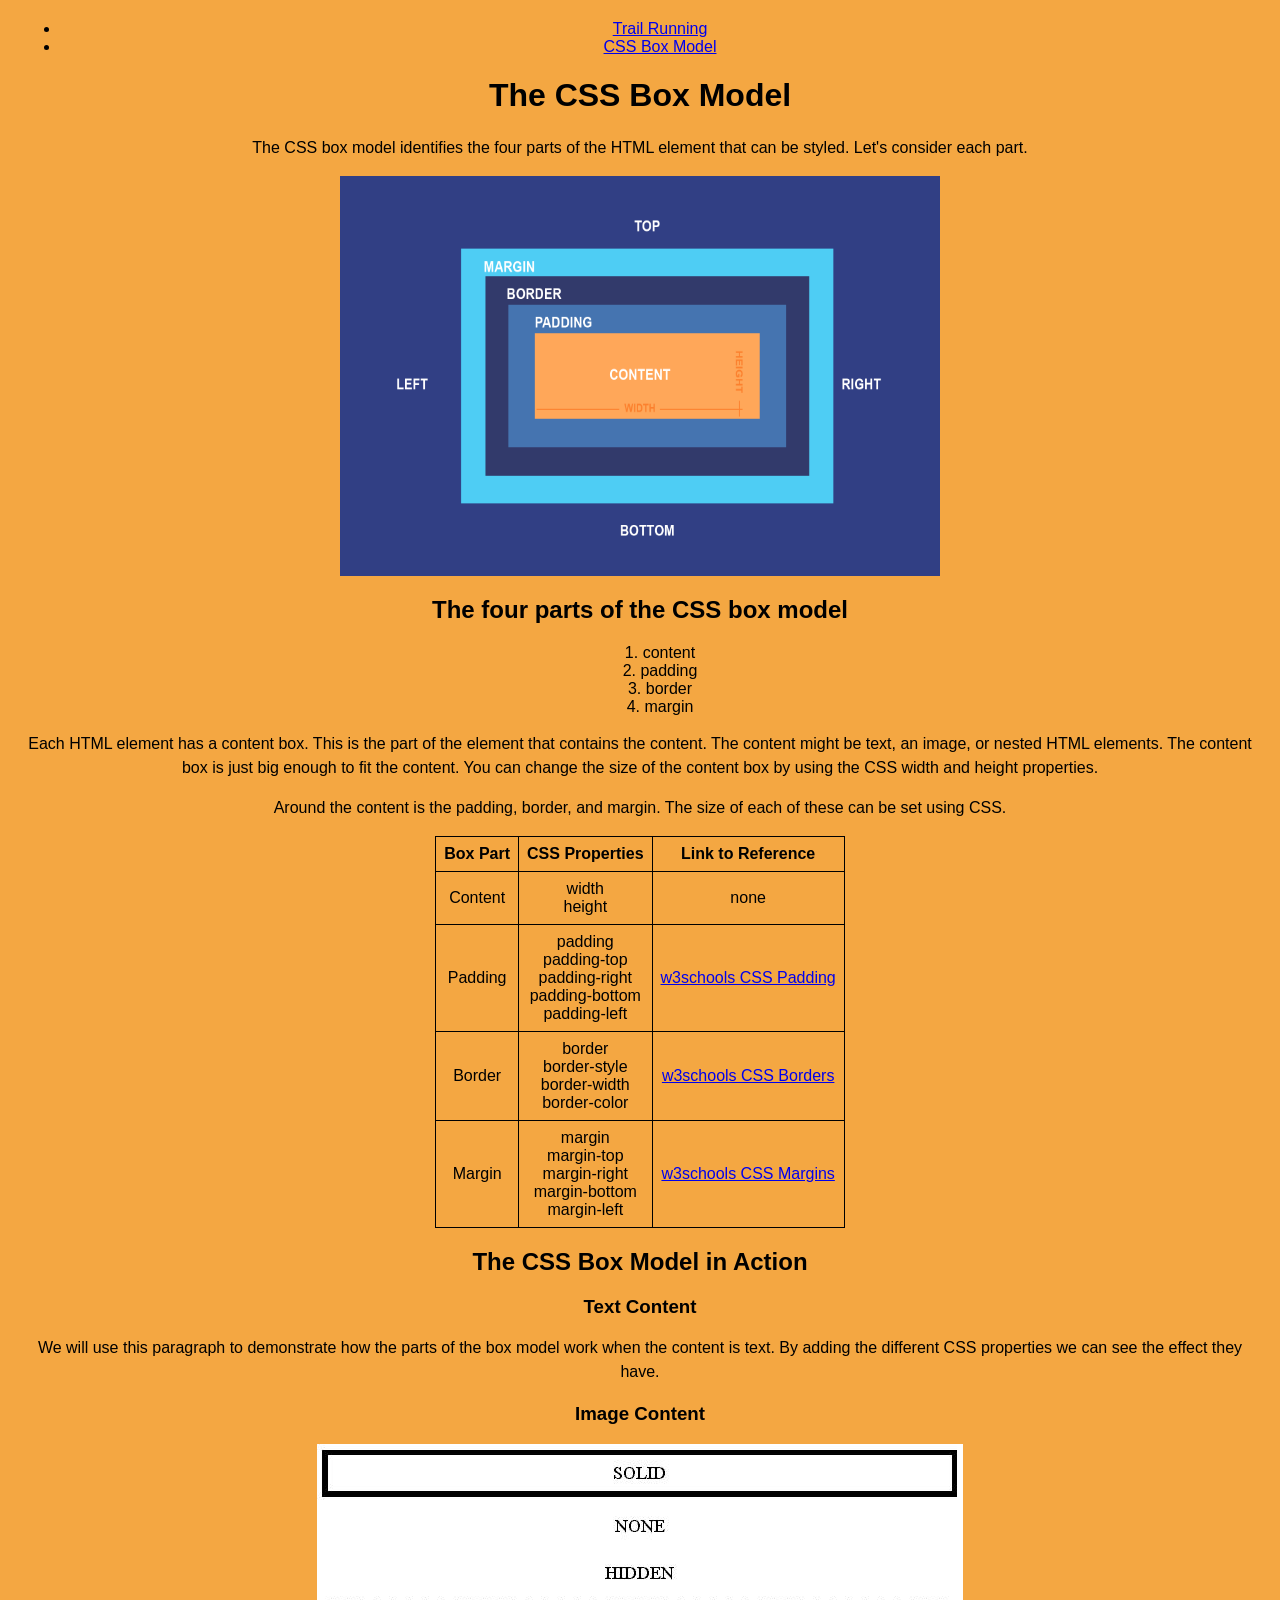
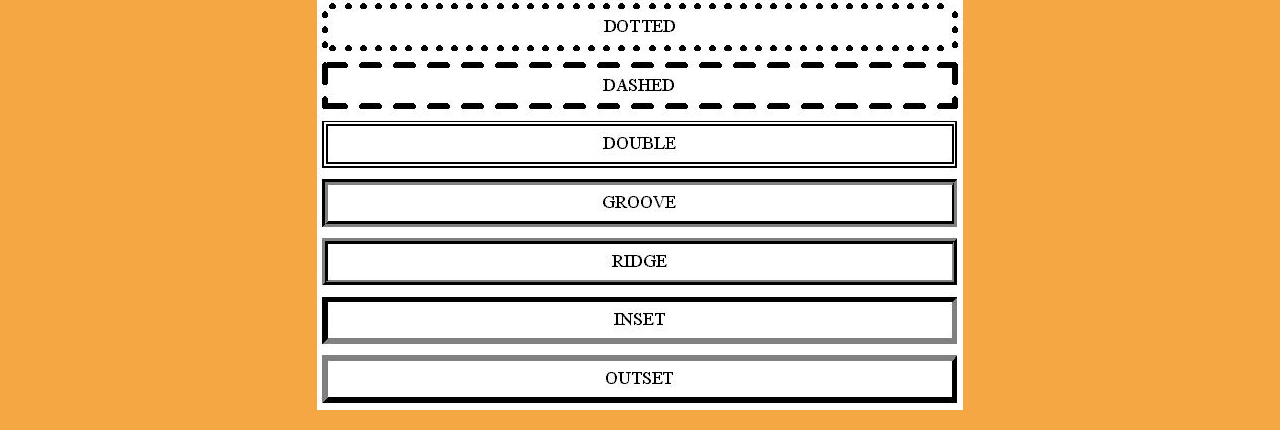
<file: box_model.html>
<!doctype html>
<html lang="en-US">

<head>
<meta charset="UTF-8">

<title>The CSS Box Model</title>

<meta name="description" content="Overview of the CSS box model and its components">
<meta name="keywords" content="CSS, box model, padding, border, margin">
<meta name="author" content="Alex Gordon">
<meta name="viewport" content="width=device-width, initial-scale=1.0">

<link rel="stylesheet" href="resources/box_model_style.css">

</head>

<body>
    <ul>
        <li><a href="running2.html">Trail Running</a></li>
        <li><a href="box_model.html">CSS Box Model</a></li>
    </ul>
<h1>The CSS Box Model</h1>

<p>
The CSS box model identifies the four parts of the HTML element that 
can be styled. Let's consider each part.
</p>

<img src="resources/box_model.jpg" alt="CSS box model diagram" width="600" height="400">

<h2>The four parts of the CSS box model</h2>

<ol>
<li>content</li>
<li>padding</li>
<li>border</li>
<li>margin</li>
</ol>

<p>
Each HTML element has a content box. This is the part of the element that 
contains the content. The content might be text, an image, or nested HTML 
elements. The content box is just big enough to fit the content. You can 
change the size of the content box by using the CSS width and height
properties.
</p>

<p>
Around the content is the padding, border, and margin. The size of each of 
these can be set using CSS.
</p>

<table>

<tr>
<th>Box Part</th>
<th>CSS Properties</th>
<th>Link to Reference</th>
</tr>

<tr>
<td>Content</td>
<td>width<br>height</td>
<td>none</td>
</tr>

<tr>
<td>Padding</td>
<td>padding<br>padding-top<br>padding-right<br>padding-bottom<br>padding-left</td>
<td>
<a href="https://www.w3schools.com/css/css_padding.asp" title="Learn about CSS padding">w3schools CSS Padding</a>
</td>
</tr>

<tr>
<td>Border</td>
<td>border<br>border-style<br>border-width<br>border-color</td>
<td>
<a href="https://www.w3schools.com/css/css_border.asp" title="Learn about CSS borders">w3schools CSS Borders</a>
</td>
</tr>

<tr>
<td>Margin</td>
<td>margin<br>margin-top<br>margin-right<br>margin-bottom<br>margin-left</td>
<td>
<a href="https://www.w3schools.com/css/css_margin.asp" title="Learn about CSS margins">w3schools CSS Margins</a>
</td>
</tr>

</table>

<h2>The CSS Box Model in Action</h2>

<h3>Text Content</h3>

<p>
We will use this paragraph to demonstrate how the parts of
the box model work when the content is text. By adding the 
different CSS properties we can see the effect they have.
</p>

<h3>Image Content</h3>

<a href="https://css-tricks.com/almanac/properties/b/border/" title="Learn about CSS border styles">
<img src="resources/border.jpg" alt="CSS border styles" width="646" height="566">
</a>

</body>

</html>
</file>
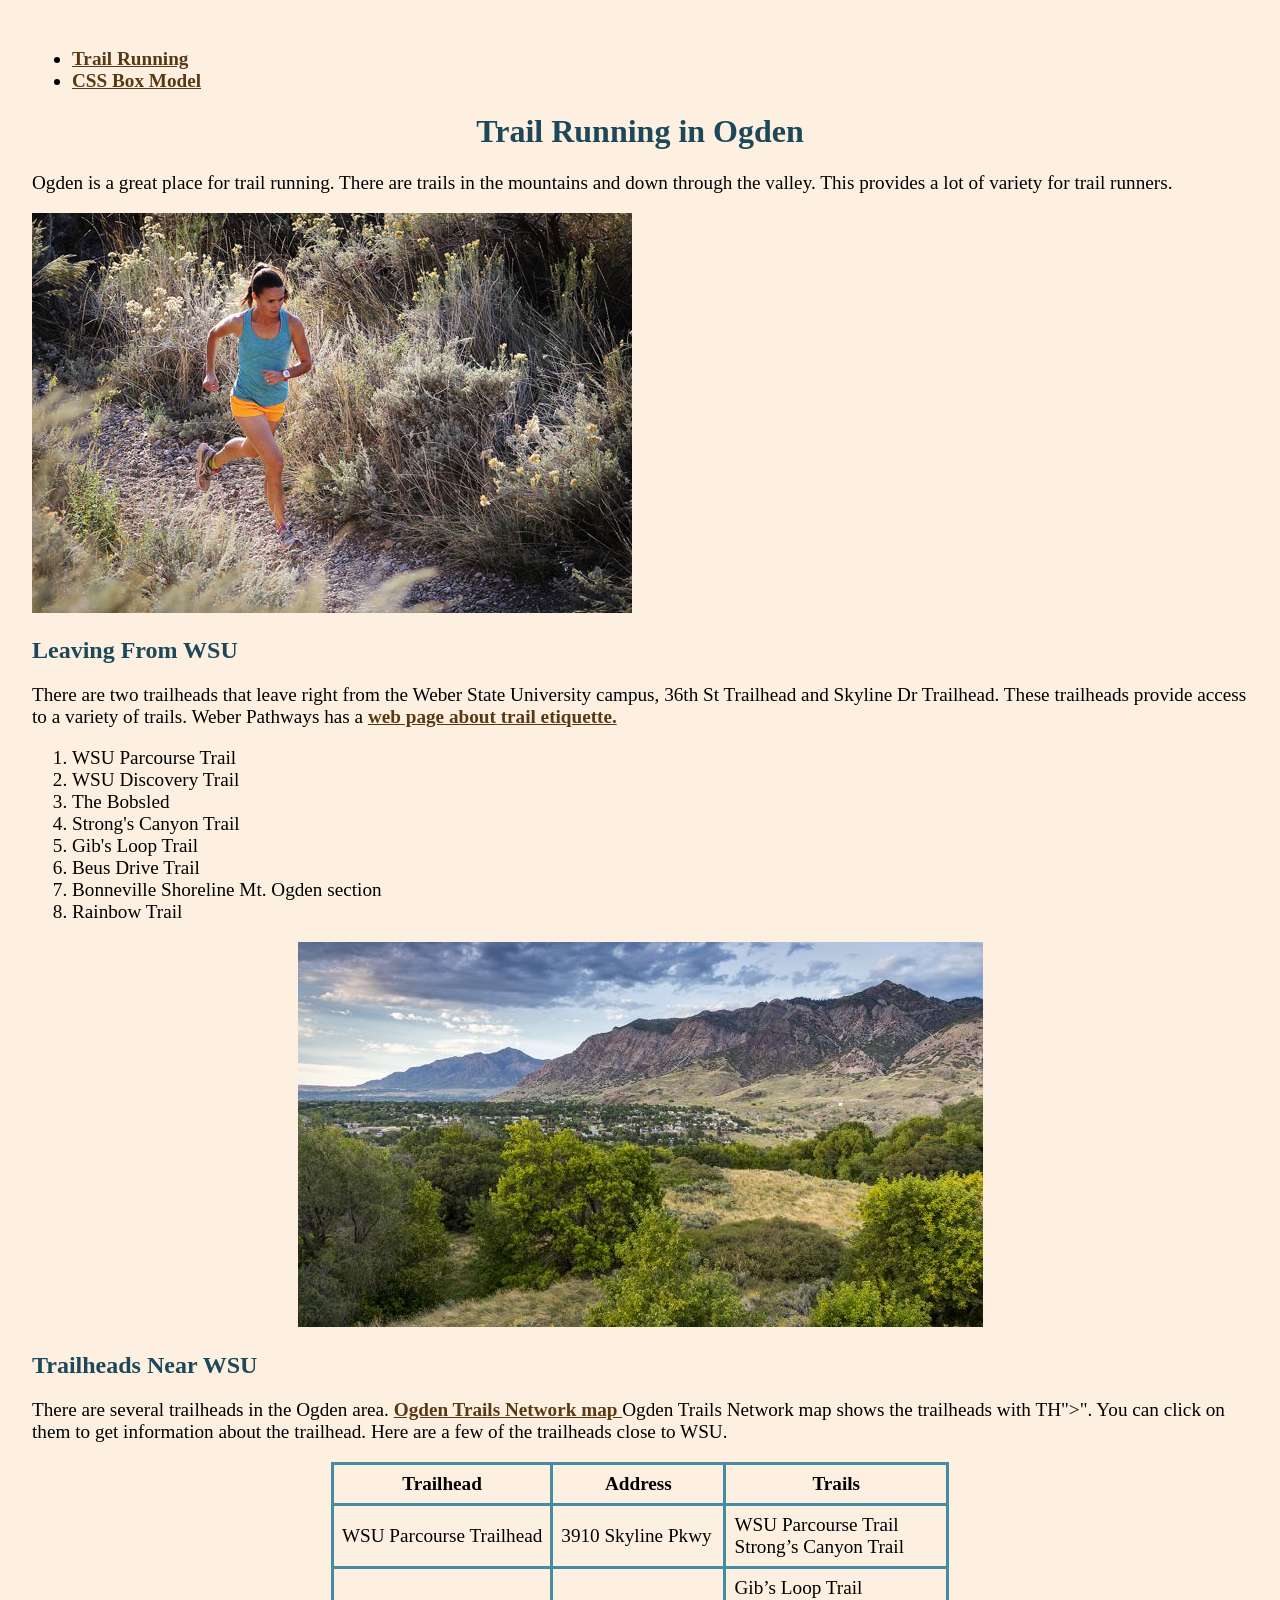
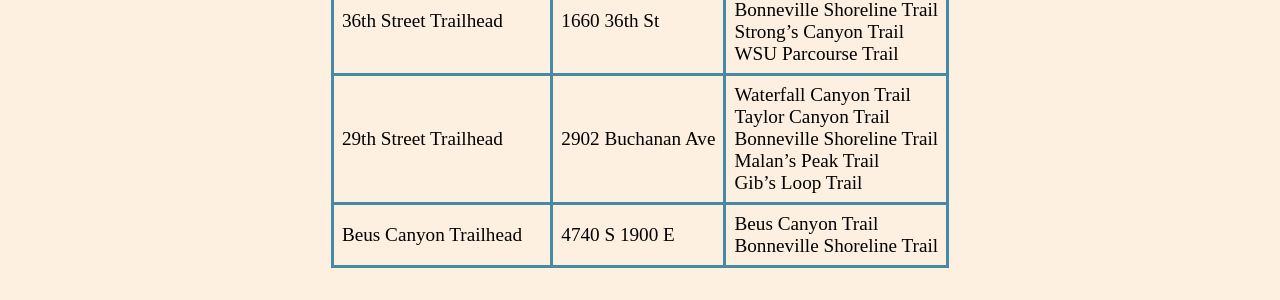
<file: running2.html>
<!doctype html>
<html lang="en-US">
  <head>
    <meta charset="UTF-8" />

    <title>Trail Running</title>

    <meta name="description" content="A brief view of trail running in Ogden" />
    <meta name="keywords" content="Ogden, trail running, Trails, running" />
    <meta name="author" content="Linda DuHadway, Alex Gordon" />
    <meta name="viewport" content="width=device-width, initial-scale=1.0" />
  
  <link rel="stylesheet" href="resources/running_style.css">
  </head>

  <body>
    <ul>
        <li><a href="running2.html">Trail Running</a></li>
        <li><a href="box_model.html">CSS Box Model</a></li>
    </ul>
    <h1>Trail Running in Ogden</h1>

    <p>
      Ogden is a great place for trail running. There are trails in the mountains and down through the valley. This
      provides a lot of variety for trail runners.
    </p>

    <a href="https://www.ogdenmarathon.com/">
      <img
        src="resources/runner.jpg"
        alt="Cynthia Fowler running on a trail in the Ogden area"
        width="600"
        height="400" />
    </a>

    <h2>Leaving From WSU</h2>

    <p>
      There are two trailheads that leave right from the Weber State University campus, 36th St Trailhead and Skyline Dr
      Trailhead. These trailheads provide access to a variety of trails. Weber Pathways has a
      <a href="https://www.weberpathways.org/trail-etiquette"> web page about trail etiquette. </a>
    </p>

    <ol>
      <li>WSU Parcourse Trail</li>
      <li>WSU Discovery Trail</li>
      <li>The Bobsled</li>
      <li>Strong's Canyon Trail</li>
      <li>Gib's Loop Trail</li>
      <li>Beus Drive Trail</li>
      <li>Bonneville Shoreline Mt. Ogden section</li>
      <li>Rainbow Trail</li>
    </ol>

    <p class="picture">
    <img src="resources/view.jpg" 
      alt="View of a trail in the Ogden mountains" 
      width="685" height="385" />
    </p>
      
    <h2>Trailheads Near WSU</h2>

    <p>
      There are several trailheads in the Ogden area.
      <a href="http://trails.ogdencity.com/"> Ogden Trails Network map </a>
      Ogden Trails Network map shows the trailheads with TH"&gt;". You can click on them to get information about the
      trailhead. Here are a few of the trailheads close to WSU.
    </p>

    <div>
    <table>
      <tr>
        <th>Trailhead</th>
        <th>Address</th>
        <th>Trails</th>
      </tr>

      <tr>
        <td>WSU Parcourse Trailhead</td>
        <td>3910 Skyline Pkwy</td>
        <td>WSU Parcourse Trail<br>Strong’s Canyon Trail</td>
      </tr>

      <tr>
        <td>36th Street Trailhead</td>
        <td>1660 36th St</td>
        <td>Gib’s Loop Trail<br>Bonneville Shoreline Trail<br>Strong’s Canyon Trail<br>WSU Parcourse Trail</td>
      </tr>

      <tr>
        <td>29th Street Trailhead</td>
        <td>2902 Buchanan Ave</td>
        <td>
          Waterfall Canyon Trail<br>Taylor Canyon Trail<br>Bonneville Shoreline Trail<br>Malan’s Peak Trail
          <br>Gib’s Loop Trail
        </td>
      </tr>

      <tr>
        <td>Beus Canyon Trailhead</td>
        <td>4740 S 1900 E</td>
        <td>Beus Canyon Trail<br>Bonneville Shoreline Trail</td>
      </tr>
    </table>
  </div>
  </body>
</html>
</file>
<file: resources/box_model_style.css>
/* center everything on the page */

body {
  font-family: Arial, sans-serif;
  margin: 20px;
  background-color: #f4a742;
  color: black;
  text-align: center;
}

/* headings */

h1, h2, h3 {
  text-align: center;
}

/* paragraphs */

p {
  text-align: center;
  line-height: 1.5;
}

/* list */

ol {
  text-align: center;
  list-style-position: inside;
}

/* table */

table {
  border-collapse: collapse;
  margin: 10px auto;   /* centers the table itself */
}

th, td {
  border: 1px solid black;
  padding: 8px;
  text-align: center;
}

/* images */

img {
  display: block;
  margin: 10px auto;
}
</file>
<file: resources/running_style.css>
/*
  blue: #468BA6
  orange: #F29A2E
  light orange: #FDF0E0
  darker blue:#1D4859
  brown: #593814
*/

body {
    background-color: #FDF0E0;
    padding: 24px;
}

a {
    color: #593814;
    font-weight: bold;
}

a:hover {
    color: #1d4859;
}

h1, h2 {
    color: #1D4859;
}

h1 {
    text-align: center;
}

p.picture {
    text-align: center;
}

p, li, table {
    font-size: 1.2em;
}

th, 
td {
    /* border-color: #468BA6;
    border-style: solid;
    border-width: 3px;*/
    border: #468BA6 solid 3px;
    padding: 8px;
}

table {
    border-collapse: collapse;
    margin-left: auto;
    margin-right: auto;
}

/*
block display
specified width
Left and right margins must be equal - set both to auto
*/
</file>
